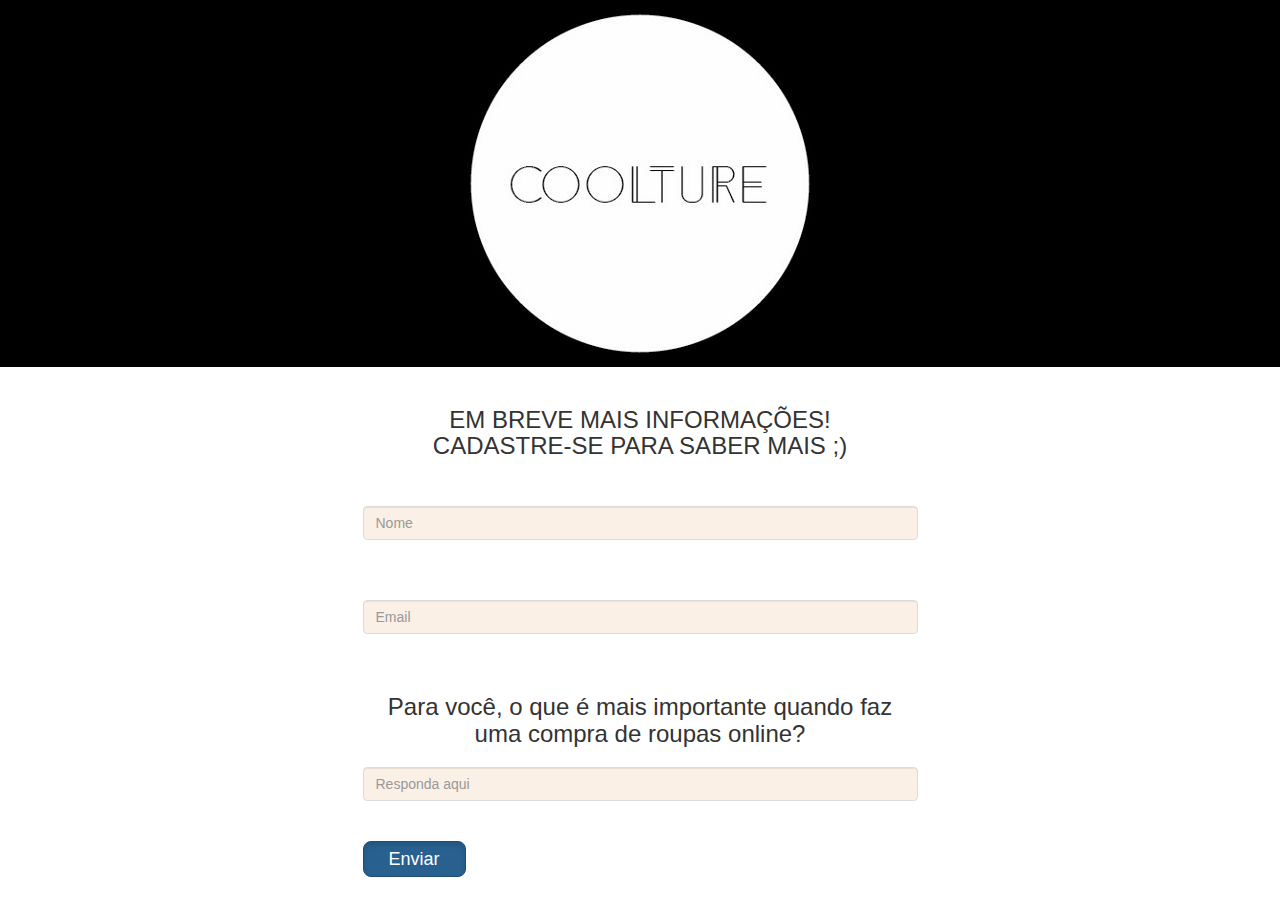
<file: index-old.html>
<!DOCTYPE html>
<html>
  <head>
    <meta charset="utf-8">
    <link rel="shortcut icon" type="image/x-icon" href="app/image/favicon.ico">
    <title>Coolture</title>
    <link rel="stylesheet" href="app/bootstrap-3.3.7-dist/css/bootstrap.min.css" media="screen">
    <link rel="stylesheet" href="app/css/form.css" media="screen">
    <script>

      (function(i,s,o,g,r,a,m){i['GoogleAnalyticsObject']=r;i[r]=i[r]||function(){
      (i[r].q=i[r].q||[]).push(arguments)},i[r].l=1*new Date();a=s.createElement(o),
      m=s.getElementsByTagName(o)[0];a.async=1;a.src=g;m.parentNode.insertBefore(a,m)
      })(window,document,'script','https://www.google-analytics.com/analytics.js','ga');

      ga('create', 'UA-84283899-2', 'auto');
      ga('send', 'pageview');

    </script>
  </head>
  <body>
    <?php include_once("analyticstracking.php") ?>
    <img src="app/image/bannerCoolture.jpg" alt="Coolture" class="img-responsive img-topo">
 		<br>

      <div class="container">
        <div class="row">
          <div class="col-md-6 col-sm-offset-3 content-center">
            <div class="form-group">
                <form class="form" method="POST">
                    <h3 class="cadastro">
                      EM BREVE MAIS INFORMAÇÕES!
                      </br>
                      CADASTRE-SE PARA SABER MAIS ;)
                      </br>
                      </br>
                    </h3>
                    <p class='message'>

                    </p>
                    <div class="form-group">
                      <input type="text" name="name" placeholder="Nome" id="name" class="form-control input-lg required">
                    </div>
                    <br>
                    <div class="form-group">
                      <input type="text" name="email" placeholder="Email" id="email" class="form-control input-lg required">
                    </div>
                    <br>
                    <div class="form-group">
                      <h3 class="cadastro">
                        Para você, o que é mais importante quando faz uma compra de roupas online?
                      </h3>
                      <input type="text" name="resposta" placeholder="Responda aqui" id="resposta" class="form-control input-lg required">
                    </div>
                    <br>
                    <div class="form-group">
                      <button type="button" name="button" class="btn btn-primary btn-lg active" onClick="RegisterLead()">Enviar</button>
                    </div>
                   </form>
                 </div>
          </div>
        </div>
      </div>

        <script type="text/javascript" src="app/js/jquery-3.1.0.min.js"></script>
        <script type="text/javascript" src="app/js/script.js"></script>


   </body>
</html>
</file>
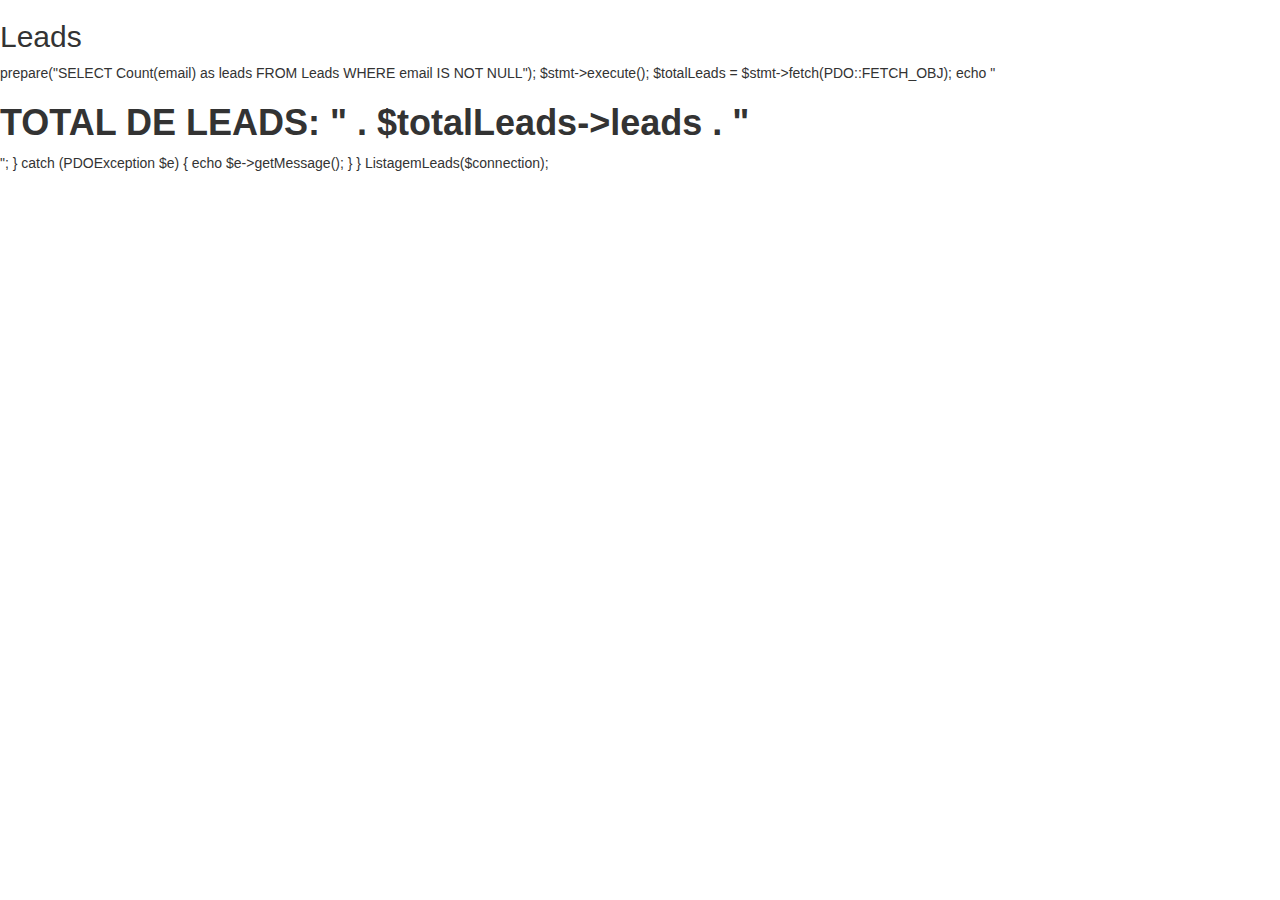
<file: listagemLeads.html>
<!DOCTYPE html>
<html>
  <head>
    <meta charset="utf-8">
    <meta name="viewport" content="width=device-width, initial-scale=1">
    <link rel="shortcut icon" type="image/x-icon" href="app/image/favicon.ico">
    <title>Coolture</title>
    <link rel="stylesheet" href="app/bootstrap/bootstrap.min.css" media="screen">
    <link rel="stylesheet" href="app/font-awesome-4.6.3/css/font-awesome.min.css" media="screen">
    <link rel="stylesheet" href="app/css/form.css" media="screen">
    <script type="text/javascript" src="app/js/jquery-3.1.0.min.js"></script>
    <script type="text/javascript" src="app/js/listagemLeads.js"></script>
    <style>
      table {
          font-family: arial, sans-serif;
          border-collapse: collapse;
          width: 100%;
      }

      td, th {
          border: 1px solid #dddddd;
          text-align: left;
          padding: 8px;
      }

      tr:nth-child(even) {
          background-color: #dddddd;
      }
    </style>
  </head>
  <body>

      <h2>Leads</h2>
      <div id="leads"> 
      </div>      
  </body>
</html>
</file>
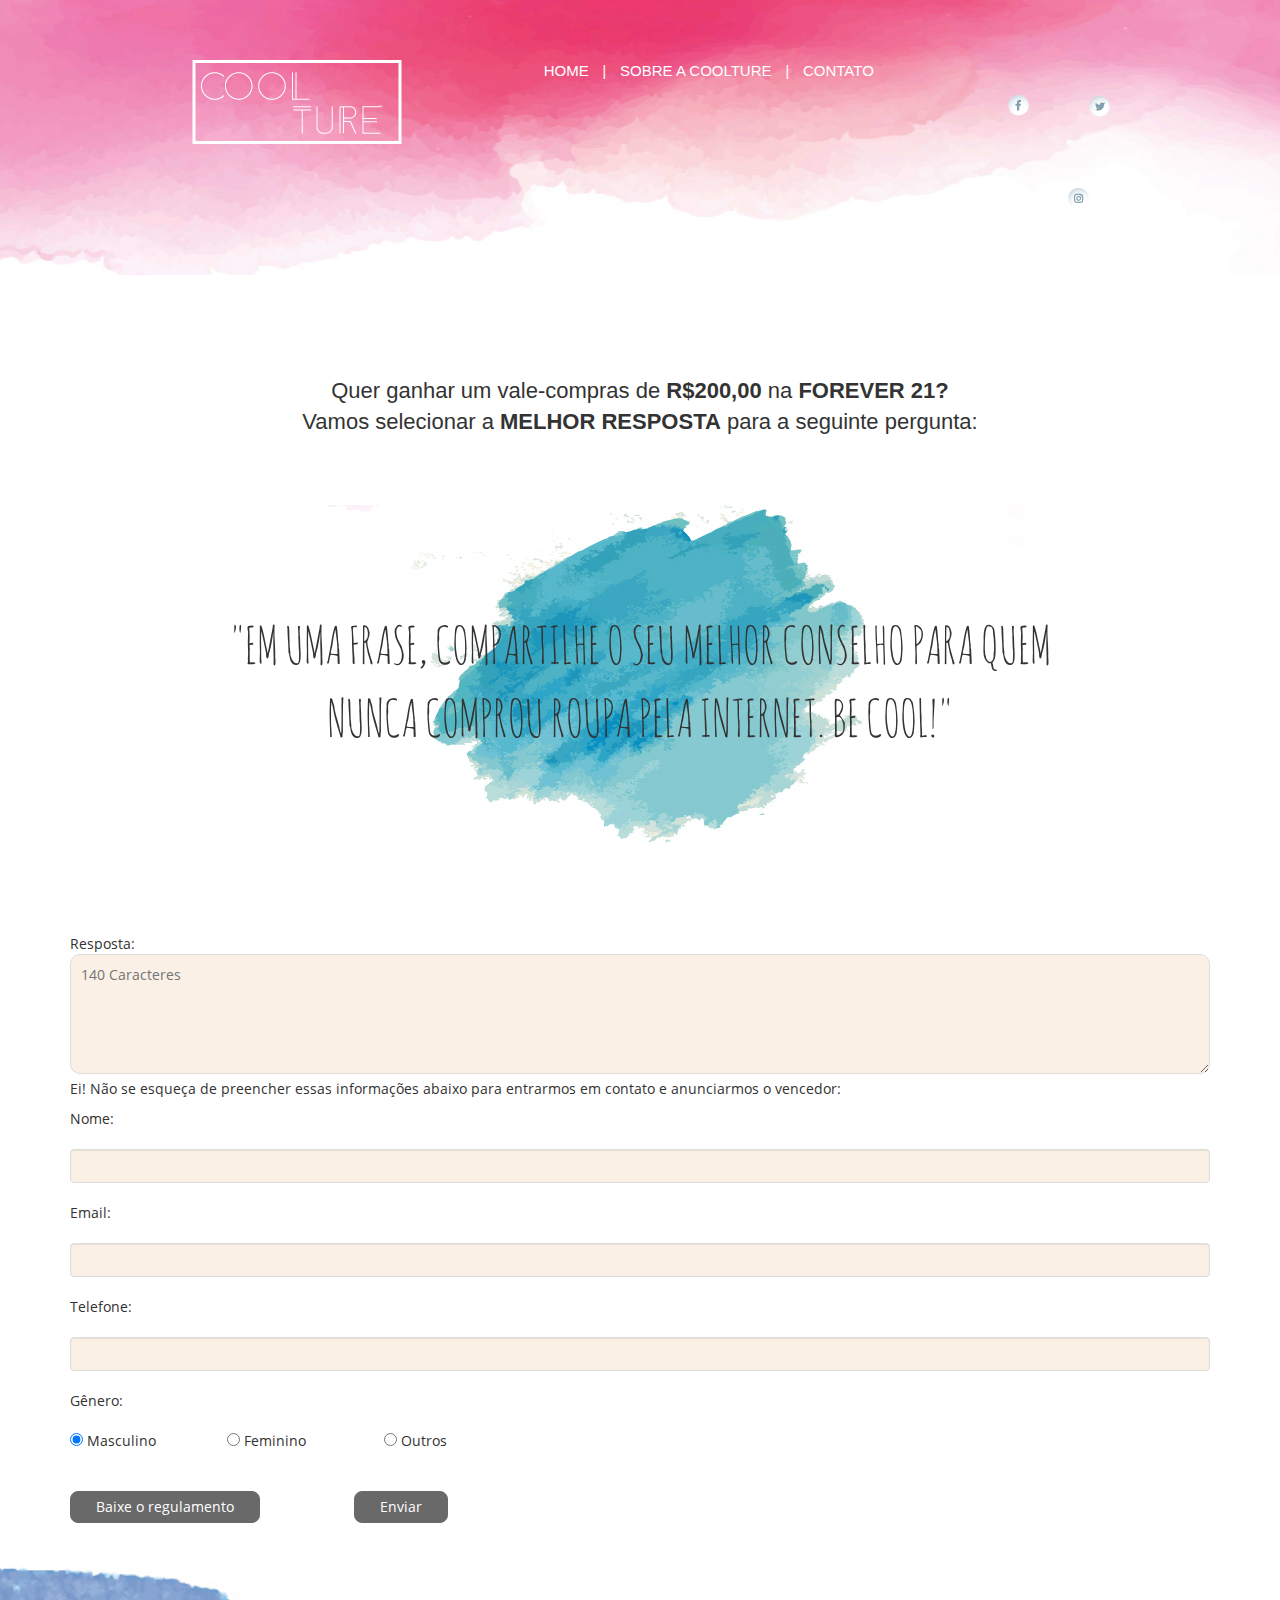
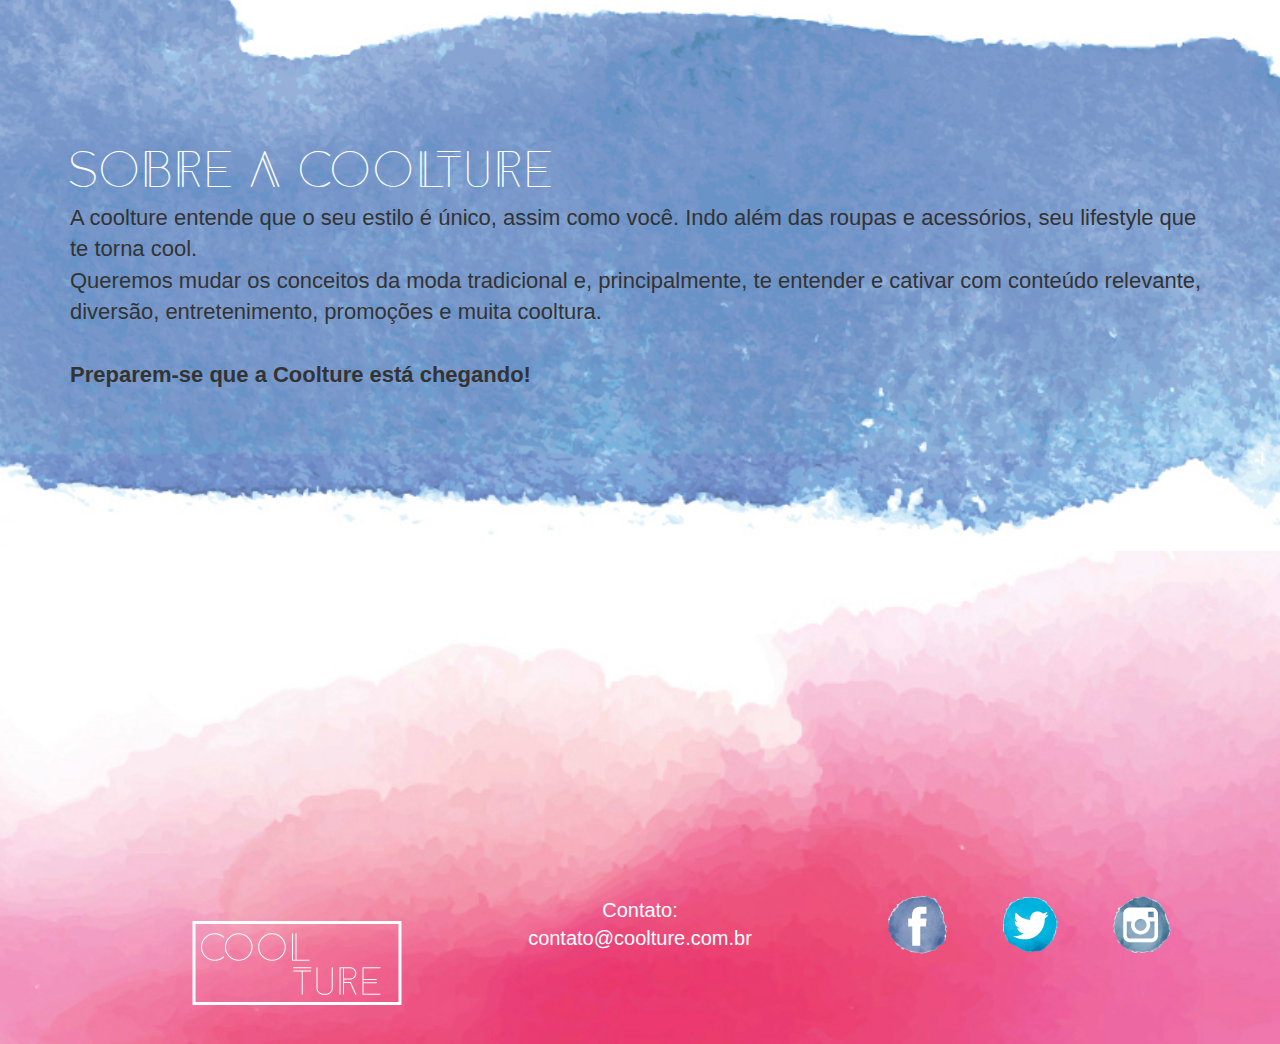
<file: novolayout.html>
<!DOCTYPE html>
<html>
  <head>
    <meta charset="utf-8">
    <meta name="viewport" content="width=device-width, initial-scale=1">
    <link rel="shortcut icon" type="image/x-icon" href="app/image/favicon.ico">
    <title>Coolture</title>
    <link rel="stylesheet" href="app/bootstrap/bootstrap.min.css" media="screen">
    <link rel="stylesheet" href="app/font-awesome-4.6.3/css/font-awesome.min.css" media="screen">
    <link rel="stylesheet" href="app/css/form.css" media="screen">
  </head>
  <body>
      <main>
          <div class="nav-main" id="home">
              <div class="container">
                  <div class="row">
                      <div class="col-md-4">
                          <img src="app/image/logo.png" alt="Logo" class="logo"/>
                      </div>
                      <div class="col-md-5">
                          <ul class='nav-list'>
                            <li><a href="#home" class='scroll'>Home</a></li> |
                            <li><a href="#sobre" class='scroll'>Sobre a Coolture</a></li> |
                            <li><a href="#sobre" class='scroll'>Contato</a></li>
                          </ul>
                      </div>
                      <div class="col-md-3">
                          <div class="nav-icons">
                            <a href="https://www.facebook.com/profile.php?id=100013636140507&fref=ts" target="blank"><img src="app/image/iconmenuface.png" alt="facebook" /></a>
                            <a href="https://twitter.com/CooltureBrasil" target="blank"><img src="app/image/iconmenutwitter.png" alt="twitter" /></a>
                            <a href="https://www.instagram.com/coolturebrasil/" target="blank"><img src="app/image/iconmenuinstagram.png" alt="instagram" /></a>
                          </div>
                      </div>

                      <div class="nav-icon">
                        <i class="fa fa-bars" aria-hidden="true"></i>
                      </div>

                  </div>
              </div>
          </div>

          <section class='text-promotional text-center'>
              <p>
                Quer ganhar um vale-compras de <strong>R$200,00</strong> na <strong>FOREVER 21?</strong><br/>
                Vamos selecionar a <strong>MELHOR RESPOSTA</strong> para a seguinte pergunta:
              </p>
          </section>

          <section class='form-question'>
              <div class="question text-center">
                  <p>
                    "Em uma frase, compartilhe o seu melhor conselho para quem<br>
                    nunca comprou roupa pela internet. Be Cool!"
                  </p>
              </div>
              <div class="container">
                <p class='message'>

                </p>
              </div>
              <form class="form-lead" method="POST">


              <div class="container">
                   <label for="Idresp">Resposta:</label><br>
                   <textarea name="resp" id="answer" maxlength="140" placeholder="140 Caracteres" class='required'></textarea>
                   <p>Ei! Não se esqueça de preencher essas informações abaixo para entrarmos em contato e anunciarmos o vencedor:
                   </p>
              </div>
                    <div class="container">
                        <div class="row form-group text-left">
                            <div class="col-md-12">
                                <div class="form-group" class = >
                                    <label for="name">Nome:</label><br>
                                    <input type="text" class='form-control' id="name" name="name">
                                </div>
                                <div class="form-group">
                                    <label for="name">Email:</label><br>
                                    <input type="email" class='form-control' id="email" name="email">
                                </div>
                                <div class="form-group">
                                    <label for="Idtelefone">Telefone:</label><br>
                                    <input type="text" class='form-control' id="phone" name="telefone">
                                </div>
                                <div class="form-group">
                                    <label for="gene">Gênero:</label><br>
                                      <div class="row">
                                          <div class="radio-genero">
                                            <input type="radio" name="genero" class="ipt-genero" checked value="1">
                                            <label for="Idmasculino">Masculino</label>
                                          </div>
                                          <div class="radio-genero">
                                            <input type="radio" name="genero" class="ipt-genero" value="2">
                                            <label for="Idfeminino">Feminino</label>
                                          </div>
                                          <div class="radio-genero">
                                            <input type="radio" name="genero" class="ipt-genero" value="3">
                                            <label for="Idoutro">Outros</label>
                                          </div>
                                      </div>
                                </div>
                            </div>
                       </div>
                        <button type="button" name="button" class='btn-form'>Baixe o regulamento</button>
                        <button type="button" name="button" class='btn-form' onClick="RegisterLead()">Enviar</button>
                </div>

                </form>
              </div>
          </section>
          <section class='about-us' id="sobre">
              <div class="container">
                <h2>Sobre a coolture</h2>
                <p>
                  A coolture entende que o seu estilo é único, assim como você.
                  Indo além das roupas e acessórios, seu lifestyle que te torna cool.<br>
                  Queremos mudar os conceitos da moda tradicional e, principalmente, te entender e cativar com conteúdo relevante,
                  <br>diversão, entretenimento, promoções e muita cooltura.<br><br>
                  <span>Preparem-se que a Coolture está chegando!</span>
                </p>
              </div>
          </section>
          <!--
          <section class='team' id="time">
              <div class="container">
                    <h2>Sobre a Equipe</h2>
                    <div class="nav-team text-center">
                        <ul>
                          <li>Hipsters</li>
                          <li>Hackers</li>
                          <li>Hustlers</li>
                          <li>Hypers</li>
                        </ul>
                    </div>

                    <div class="team">
                          <div class="row">
                                <div class="col-md-3 text-center">
                                    <img src="#" alt="avatar" />
                                </div>
                                <div class="col-md-9">
                                    <h3>Nome</h3>
                                    <p>
                                      Lorem ipsum dolor sit amet, consectetur adipisicing elit, sed do eiusmod tempor incididunt ut labore et dolore magna aliqua. Ut enim ad minim veniam, quis nostrud exercitation ullamco laboris nisi ut aliquip ex ea commodo consequat. Duis aute irure dolor in reprehenderit in voluptate velit esse cillum dolore eu fugiat nulla pariatur.
                                      Excepteur sint occaecat cupidatat non proident, sunt in culpa qui officia deserunt mollit anim id est laborum.
                                    </p>
                                </div>
                          </div>
                    </div>
              </div>
          </section>
          -->
      </main>

      <footer id="contato text-center">
        <div class="container">
            <div class="row">
                <div class="col-md-4">
                    <img src="app/image/logo.png" alt="logo" />
                </div>
                <div class="col-md-4 text-center text-contact">
                    <p>Contato:<br>contato@coolture.com.br</p>
                </div>
                <div class="col-md-4">
                      <a href="https://www.facebook.com/profile.php?id=100013636140507&fref=ts" target="blank">
                          <img src="app/image/iconfacebook.png" alt="facebook" />
                      </a>
                      <a href="https://twitter.com/CooltureBrasil" target="blank">
                        <img src="app/image/icontwitter.png" alt="twitter" />
                      </a>
                      <a href="https://www.instagram.com/coolturebrasil/" target="blank">
                        <img src="app/image/iconinstagram.png" alt="instagram" />
                      </a>
                </div>
            </div>
        </div>

      </footer>
      <script type="text/javascript" src="app/js/jquery-3.1.0.min.js"></script>
      <script type="text/javascript" src="app/js/script.js"></script>

  </body>
</html>
</file>
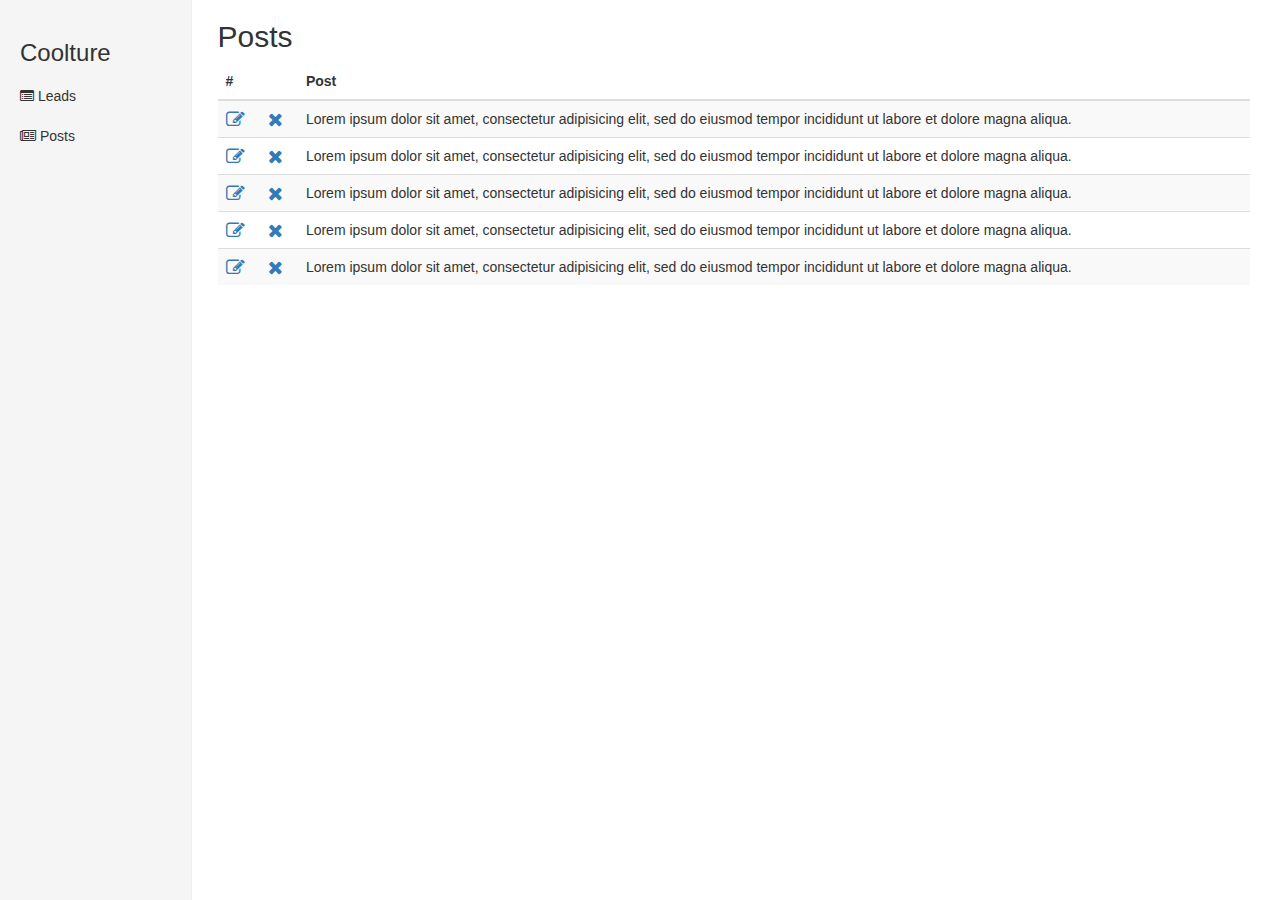
<file: admin/posts.html>
<!DOCTYPE html>
<html>
  <head>
    <meta charset="utf-8">
    <title>Coolture</title>
    <link rel="shortcut icon" type="image/x-icon" href="app/image/favicon.ico">
    <link rel="stylesheet" href="../app/bootstrap/bootstrap.min.css" media="screen">
    <link rel="stylesheet" href="../app/font-awesome-4.6.3/css/font-awesome.min.css" media="screen">
    <link rel="stylesheet" href="../app/css/admin.css" media="screen">
  </head>
  <body>
    <main>
        <div class="container-fluid">
                <div class="sidebar">
                    <h3>Coolture</h3>
                    <ul class="nav-sidebar">
                      <a href="index.html"><li><i class="fa fa-list-alt" aria-hidden="true"></i> Leads</li></a>
                      <a href="posts.html"><li><i class="fa fa-newspaper-o" aria-hidden="true"></i> Posts</li></a>
                    </ul>
                </div>
                <div class="container container-admin">
                  <h2>Posts</h2>
                  <div class="table-responsive">
                      <table class="table table-striped">
                        <thead>
                          <tr>
                            <th colspan="2">#</th>
                            <th>Post</th>
                          </tr>
                        </thead>
                        <tbody>
                          <tr>
                            <td><a href="#"><i class="fa fa-pencil-square-o fa-lg" aria-hidden="true" ></a></td>
                            <td><a href="#"><i class="fa fa-close fa-lg" aria-hidden="true"></i></a></td>
                            <td>Lorem ipsum dolor sit amet, consectetur adipisicing elit, sed do eiusmod tempor incididunt ut labore et dolore magna aliqua.</td>
                          </tr>
                          <tr>
                            <td><a href="#"><i class="fa fa-pencil-square-o fa-lg" aria-hidden="true" ></a></td>
                            <td><a href="#"><i class="fa fa-close fa-lg" aria-hidden="true"></i></a></td>
                            <td>Lorem ipsum dolor sit amet, consectetur adipisicing elit, sed do eiusmod tempor incididunt ut labore et dolore magna aliqua.</td>
                          </tr>
                          <tr>
                            <td><a href="#"><i class="fa fa-pencil-square-o fa-lg" aria-hidden="true" ></a></td>
                            <td><a href="#"><i class="fa fa-close fa-lg" aria-hidden="true"></i></a></td>
                            <td>Lorem ipsum dolor sit amet, consectetur adipisicing elit, sed do eiusmod tempor incididunt ut labore et dolore magna aliqua.</td>
                          </tr>
                          <tr>
                            <td><a href="#"><i class="fa fa-pencil-square-o fa-lg" aria-hidden="true" ></a></td>
                            <td><a href="#"><i class="fa fa-close fa-lg" aria-hidden="true"></i></a></td>
                            <td>Lorem ipsum dolor sit amet, consectetur adipisicing elit, sed do eiusmod tempor incididunt ut labore et dolore magna aliqua.</td>
                          </tr>
                          <tr>
                            <td><a href="#"><i class="fa fa-pencil-square-o fa-lg" aria-hidden="true" ></a></td>
                            <td><a href="#"><i class="fa fa-close fa-lg" aria-hidden="true"></i></a></td>
                            <td>Lorem ipsum dolor sit amet, consectetur adipisicing elit, sed do eiusmod tempor incididunt ut labore et dolore magna aliqua.</td>
                          </tr>

                        </tbody>
                      </table>
                    </div>
                </div>



        </div>




    </main>
  </body>
</html>
</file>
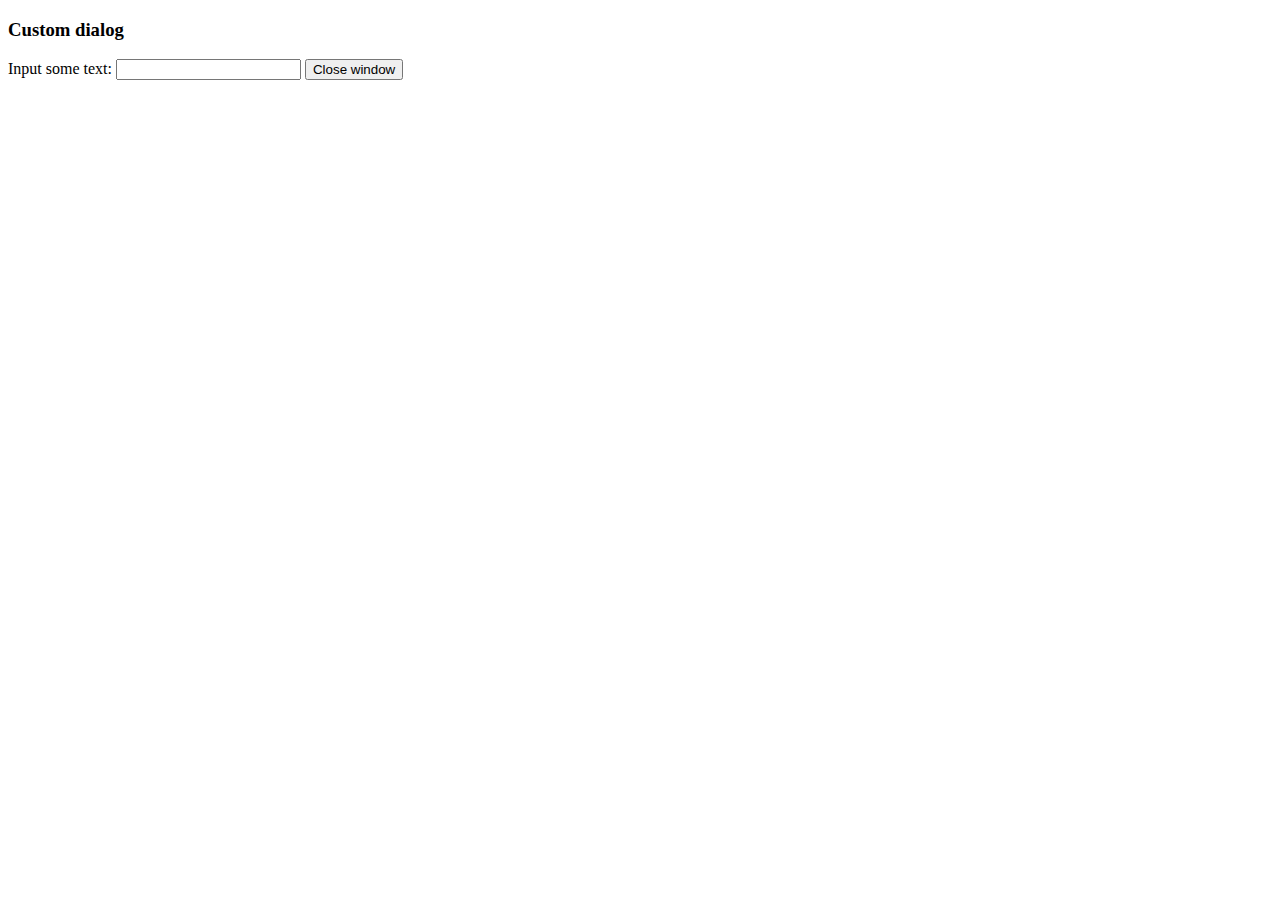
<file: app/tinymce/plugins/example/dialog.html>
<!DOCTYPE html>
<html>
<body>
	<h3>Custom dialog</h3>
	Input some text: <input id="content">
	<button onclick="top.tinymce.activeEditor.windowManager.getWindows()[0].close();">Close window</button>
</body>
</html>
</file>
<file: app/css/form.css>
@font-face { font-family: Amatic; src: url('../fonts/AmaticSC-Regular.ttf'); }
@font-face { font-family: Anders; src: url('../fonts/Anders.ttf'); }
@font-face { font-family: OpenSans; src: url('../fonts/OpenSans-Regular.ttf'); }

input.error {
  border: 2px solid red;
}

.autor{
  font-family: OpenSans;
}

.titulo-blog{
  font-family: OpenSans;
  font-weight: bold;
}

.subtitulo{
  font-family: OpenSans;
}

.postagem{
  font-family: OpenSans;
}

.invisible{
  display:none;
}

textarea.error {
  border: 2px solid red!important;
}

.message{
  color: red;
}

.img-topo{
  height: 100%;
  width: 100%;
}

.cadastro {
  text-align: center;
}

.nav-main{
   background-image: url('../image/bg-topo.jpg');
   background-size: cover;
   top: 0;
   width: 100%;
   height: 275px;
   background-size: 100% 275px;
}

.nav-icons{
    margin-top: 60px;
}

.nav-list{
    margin-top: 60px;
    color: #FFF;
}

.nav-main .nav-list li{
    decoration: none;
    display: inline;
    text-transform: uppercase;
    margin: 0px 10px;
    font-size: 15px;

}

.nav-main .nav-list li a{
  color: #FFF;
  text-decoration: none;
  webkit-transition: all 0.5s ease;
  transition: all 0.5s ease;
  cursor: pointer;
}

.nav-main .nav-list li a:hover{
    color: #333;
}


.nav-main{
  text-align: center;
}

.text-promotional{
  padding-top: 100px;
  color: #333;
  font-size: 22px;
}

.question{
  font-family: amatic;
  background-repeat: no-repeat;
  background-position: center;
  background-image: url('../image/bg-question.jpg');
  text-transform: uppercase;
  padding: 160px 0px;
  font-size: 51px;
}

.ipt-genero{
  cursor: pointer;
}

.nav-main .logo{
  margin-top: 20px;
}

.form-lead{
    font-family: OpenSans;
}

.form-lead .container textarea{
    height: 120px;
    width: 100%;
    background-color: #FAF0E6;
    border: 1px solid #DCDCDC;
    border-radius: 10px;
    padding: 10px;
}

.form-control{
    margin: 20px 0px;
    display: block;
    width: 100%;
    height: 34px;
    padding: 6px 12px;
    font-size: 14px;
    line-height: 1.42857143;
    color: #555;
    background-color: #FAF0E6;
    background-image: none;
    border: 1px solid #DCDCDC;
    border-radius: 4px;
    -webkit-box-shadow: inset 0 1px 1px rgba(0,0,0,.075);
    box-shadow: inset 0 1px 1px rgba(0,0,0,.075);
    -webkit-transition: border-color ease-in-out .15s,-webkit-box-shadow ease-in-out .15s;
    -o-transition: border-color ease-in-out .15s,box-shadow ease-in-out .15s;
    transition: border-color ease-in-out .15s,box-shadow ease-in-out .15s;
}

.btn-form{
  margin: 20px 0px;
  margin-right: 90px;
  background-color:#696969;
  color: #FFFFFF;
  border: 1px solid #696969;
  border-radius: 8px;
  padding: 5px 25px;
}

.btn-form:hover{
    background-color:#313131;
}

.nav-team ul li{
  display: inline;
}

footer{
  background-image: url('../image/bg-footer.jpg');
  background-repeat: no-repeat;
  background-position: center;
  padding-top: 330px;
  background-size: cover;
  color: #FFF;
  text-align: center;
}

.about-us{
  padding: 150px 0px;
  background-image: url('../image/BG-about.jpg');
  background-repeat: no-repeat;
  background-position: center;
  background-size: cover;
  color: #333;
  height: 100%;
  background-size: 100% 600px;
}

.about-us p{
  font-size: 22px;
}

.about-us h2{
  text-transform: uppercase;
  font-family: Anders;
  font-size: 45px;
  margin-top: 50px;
  color: #FFF;
}


.about-us span{
    font-weight: bold;
}

.nav-icon{
  position: fixed;
  float: right;
  right: 20px;
  top: 15px;
  cursor: pointer;
  z-index: 2000;
  display: none;
}

.nav-icon i{
    font-size: 40px;
}

.radio-genero{
  margin: 20px 25px 20px 15px;
  width: 10%;
  float: left;
}

.contato{
  font-size: 20px;
}

.text-contact{
  font-size: 20px;
  margin-top: 15px;
}

button.close {
    -webkit-appearance: none;
    padding: 0;
    cursor: pointer;
    background: 0 0;
    border: 0;
}
.close {
    float: right;
    font-size: 21px;
    font-weight: 700;
    line-height: 1;
    color: #000;
    text-shadow: 0 1px 0 #fff;
    filter: alpha(opacity=20);
    opacity: .2;
}

.btn-primary{
  background-color: #696969;
  color: #FFFFFF;
  border: 1px solid #696969;
  border-radius: 8px;
  padding: 5px 25px;
}


.btn-default{
  background-color: #CECECE;
  color: #FFFFFF;
  border: 1px solid #CECECE;
  border-radius: 8px;
  padding: 5px 25px;
}


 .resposta_feedback {
   float: right;
 }

 .blog-posted {
     margin-top: 37px;
     display: block;
 }

 .post-blog-unit{
   border-bottom: 1px solid #f3f2f2;
    display: block;
    margin: 10px 0px;

 }

 .post-blog-unit:hover{
    background-color: #f3f2f2;
 }

#post-picture img{
    width: 100%;
}

.criatividade{
    padding: 40px 10px;
}

.criatividade-title{
  font-size: 30px;
  font-weight: bold;
}

.criatividade p{
      font-size: 20px;
}

.btn-facebook{
    color: #FFF;
    padding: 10px 20px;
    background-color: #365899;
    border-radius: 3px;
    border: 1px solid #365899;
    font-weight: bold;
}

.btn-facebook:hover{
  background-color: #4267b2;
}

.alert{
  padding: 15px;
  margin-bottom: 20px;
  border: 1px solid transparent;
  border-radius: 4px;
}

.alert-danger{
  background-color: #f2dede;
  border-color: #ebccd1;
  color: #a94442;
}

/* CSS MOBILE */
@media only screen and (max-width: 768px) {
  .nav-icon{
      display: none;
  }

  .nav-list{
    display: none;
  }

  .about-us {
   padding: 5px;
 }


 .about-us p{
   font-size: 18px;
 }

 .about-us h2{
   text-transform: uppercase;
   font-family: Anders;
   font-size: 30px;
   margin-top: 50px;
   color: #FFF;
 }

 .question{
   font-family: Amatic;
   background-repeat: no-repeat;
   background-position: center;
   background-image: url('../image/bg-question.jpg');
   text-transform: uppercase;
   padding: 160px 10px;
   font-size: 36px;
  }
  /*Fim CSS Mobile*/
}
</file>
<file: app/css/admin.css>
* {
  margin:0;
  padding:0;
  list-style:none;
  vertical-align:baseline;
}

.container-admin{
  margin-left: 15%;
  max-width: 85%;
}

.sidebar{
  position: fixed;
  top: 0;
  bottom: 0;
  left: 0;
  z-index: 1000;
  display: block;
  padding: 20px;
  overflow-x: hidden;
  overflow-y: auto;
  background-color: #f5f5f5;
  border-right: 1px solid #eee;
  min-width: 15%;
}

.nav-sidebar {
    margin-right: -21px;
    margin-bottom: 20px;
    margin-left: -20px;
}

.nav-sidebar li{
    padding: 10px 20px;
}

.nav-sidebar li:hover{
    background-color: #C3C3C3;
    cursor: pointer;
}

.nav-sidebar a{
    color: #333;
    text-decoration: none;
}

.btn{
  padding: 5px 12px;
  border-radius: 5px;
  border: 1px solid #CCC;
}


.btn-primary-admin{
    background-color: #696969;
    color: #FFFFFF;
    border: 1px solid #696969;
    border-radius: 8px;
    padding: 5px 25px;
}

.btn-primary-admin:hover{
    background-color: #313131;
}

.form-input{
    margin: 10px 0px;
    display: block;
    width: 100%;
    height: 34px;
    padding: 6px 12px;
    font-size: 14px;
    line-height: 1.42857143;
    color: #555;
    background-color: #FFF;
    background-image: none;
    border: 1px solid #DCDCDC;
    border-radius: 4px;
    -webkit-box-shadow: inset 0 1px 1px rgba(0,0,0,.075);
    box-shadow: inset 0 1px 1px rgba(0,0,0,.075);
    -webkit-transition: border-color ease-in-out .15s,-webkit-box-shadow ease-in-out .15s;
    -o-transition: border-color ease-in-out .15s,box-shadow ease-in-out .15s;
    transition: border-color ease-in-out .15s,box-shadow ease-in-out .15s;
}

table .icon{
  width: 50px;
}

.close {
    float: right;
    font-size: 21px;
    font-weight: 700;
    line-height: 1;
    color: #000;
    text-shadow: 0 1px 0 #fff;
    filter: alpha(opacity=20);
    opacity: .2;
}

.bg-loader{
  position: fixed;
  top: 0px;
  width: 85%;
  height: 100%;
  background-color: #FFF;

}
</file>
